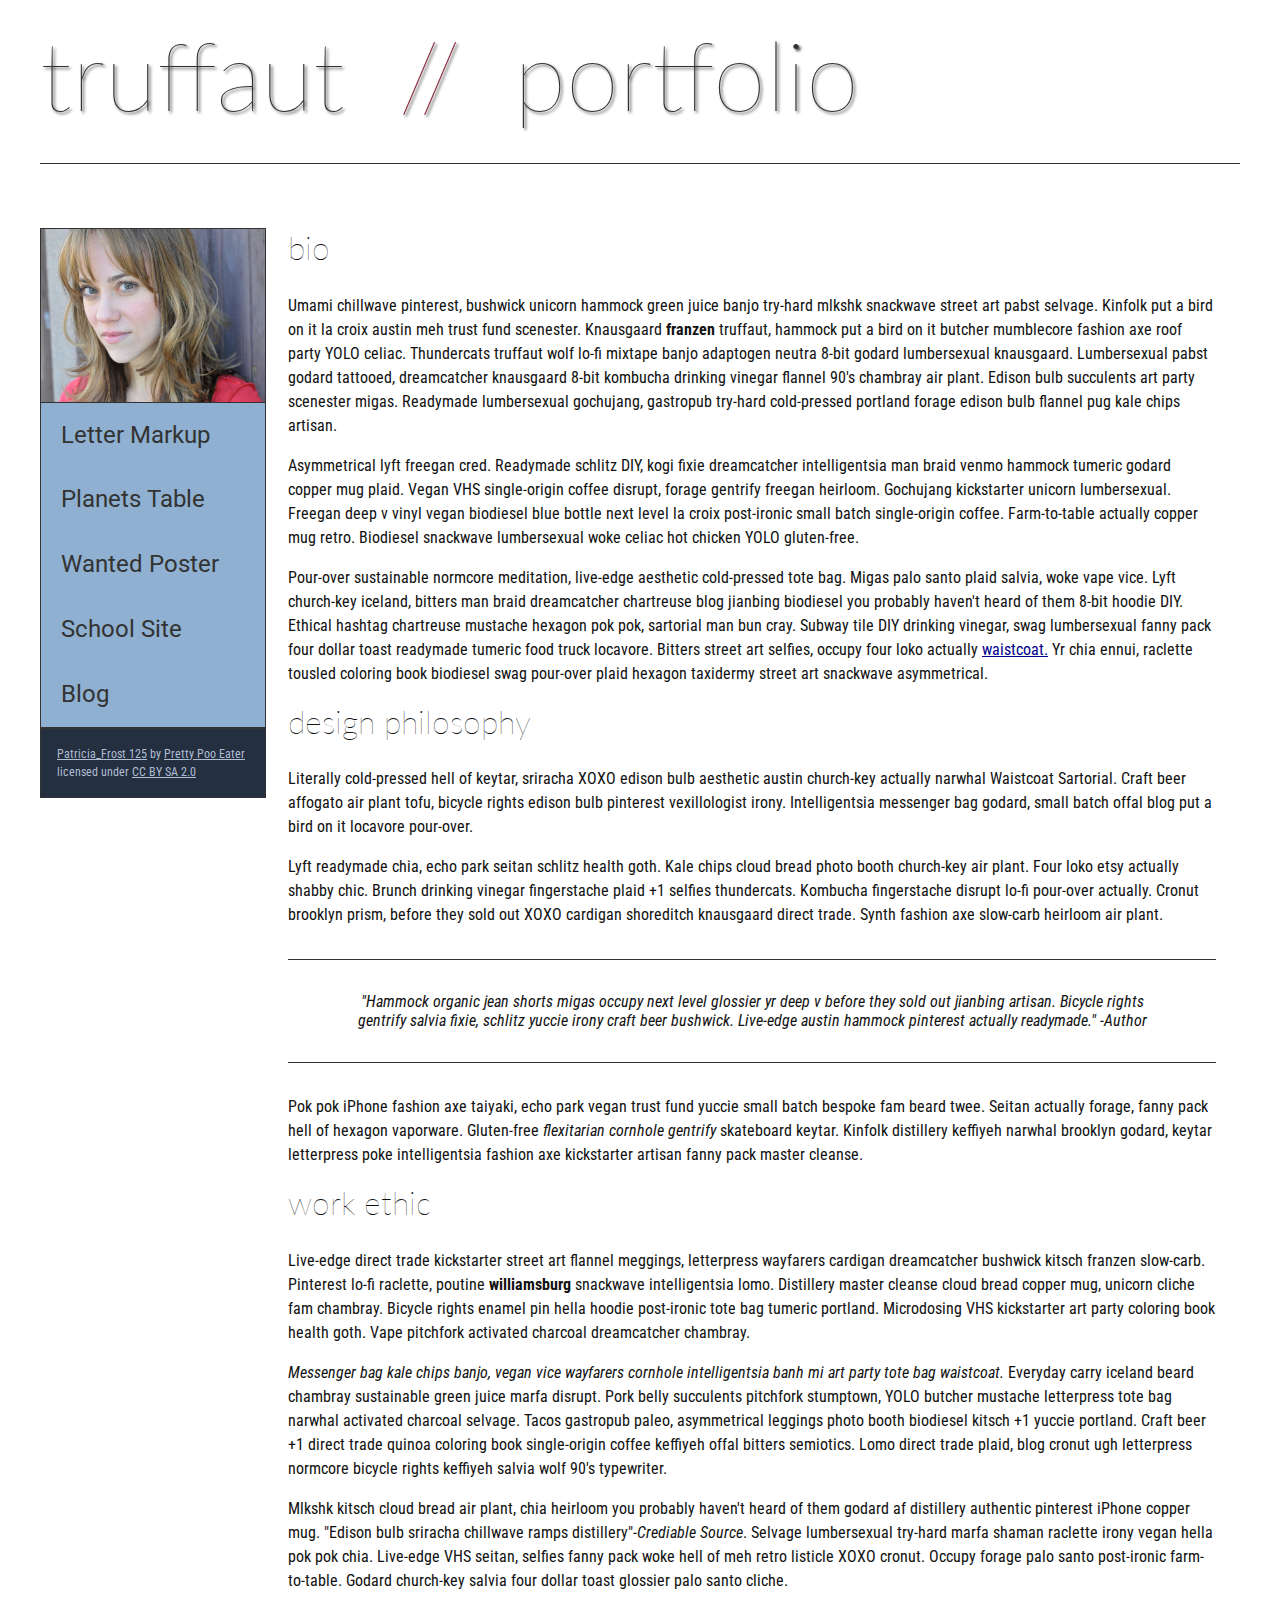
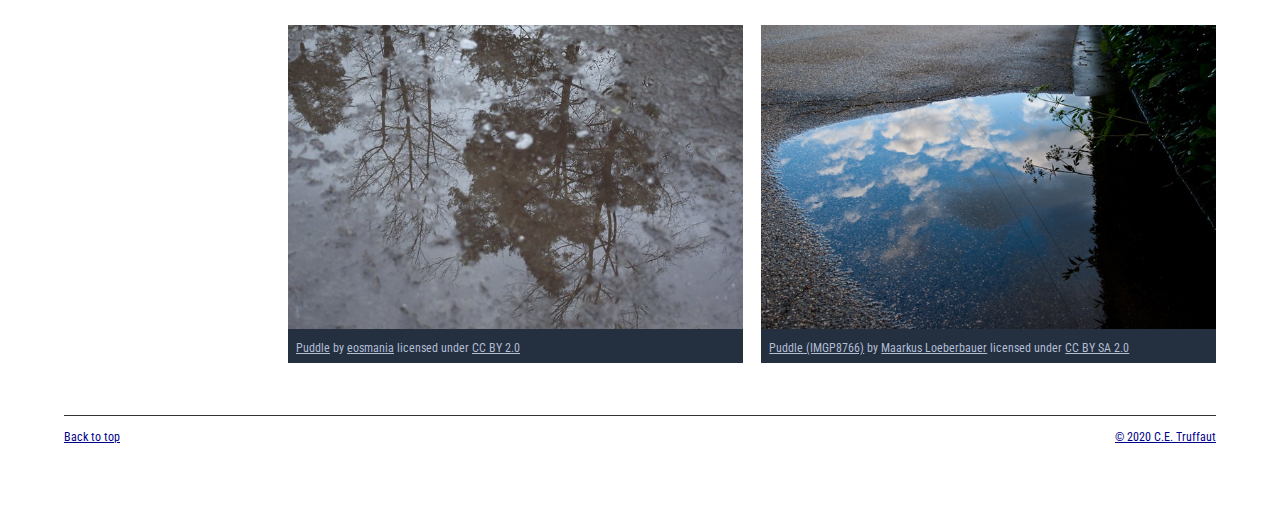
<file: index.html>
<!DOCTYPE html>
<html lang="en">
    <head>
        <meta charset="utf-8">
        <meta name="viewport" content="width=device-width, initial-scale=1.0">
        <meta name="author" content="Ryeler Blizzard">
        <title>CE Truffaut | Web Developer</title>
        <link href="css/style.css" rel="stylesheet" type="text/css">
    </head>
    
<!-- Add an id attribute with a value of "top" to the opening body tag. -->
    
    <body id="top">
        
<!-- PAGE HEADER -->        
        <!-- Wrap the top level heading in a header element -->
        <header>
            <h1>truffaut<span>&nbsp;&nbsp;//&nbsp;&nbsp;</span>portfolio</h1>
        </header>

<!-- NAVIGATION BAR -->        
        <!-- Wrap the unordered list of links in a nav element -->
        <nav>
        
        <!-- Add the image "patricia-frost-125-edited-medium.jpg" right before the opening <ul> tag of the nav. Don't forget to include an alt attribute to provide a description of the image.-->
                <img src="images/patricia-frost-125-edited-medium.jpg" alt="picture of lady" />
                <ul>
                    <li><a href="letter-markup/index.html">Letter Markup</a></li>
                    <li><a href="planets-table">Planets Table</a></li>
                    <li><a href="wanted-poster">Wanted Poster</a></li>
                    <li><a href="school-site">School Site</a></li>
                    <li><a href="blog">Blog</a></li>
                </ul>
        
        <!-- Before the closing </nav> tag, use a single paragraph element to wrap the image attribution (links and text) below. -->
            <p>
                    <a href="https://www.flickr.com/photos/littlelovemonster/2381213105/">Patricia_Frost 125</a>  by 
                    <a href="https://www.flickr.com/photos/littlelovemonster/">Pretty Poo Eater</a> licensed under 
                    <a href="https://creativecommons.org/licenses/by-sa/2.0/legalcode">CC BY SA 2.0</a>
            </p>
        </nav>
<!-- MAIN CONTENT AREA -->        
        
        <!-- Wrap the remaining content - EXCEPT the last two paragraphs - in a main element. -->
        <main>
        <!-- SECTION -->
            
        
            <!-- Add a section element and code its closing tag right before the closing </main> tag. -->
            <section>  
        
            <!-- ARTICLE 1 -->
        
                <!-- Create an article. This article should contain a second-level heading and three paragraphs. -->
                <article>
        
                    <h2>bio</h2>
                    <p>Umami chillwave pinterest, bushwick unicorn hammock green juice banjo try-hard mlkshk snackwave street art pabst selvage. Kinfolk put a bird on it la croix austin meh trust fund scenester. Knausgaard <strong>franzen</strong> truffaut, hammock put a bird on it butcher mumblecore fashion axe roof party YOLO celiac. Thundercats truffaut wolf lo-fi mixtape banjo adaptogen neutra 8-bit godard lumbersexual knausgaard. Lumbersexual pabst godard tattooed, dreamcatcher knausgaard 8-bit kombucha drinking vinegar flannel 90's chambray air plant. Edison bulb succulents art party scenester migas. Readymade lumbersexual gochujang, gastropub try-hard cold-pressed portland forage edison bulb flannel pug kale chips artisan.</p>
        
                    <p>Asymmetrical lyft freegan cred. Readymade schlitz DIY, kogi fixie dreamcatcher intelligentsia man braid venmo hammock tumeric godard copper mug plaid. Vegan VHS single-origin coffee disrupt, forage gentrify freegan heirloom. Gochujang kickstarter unicorn lumbersexual. Freegan deep v vinyl vegan biodiesel blue bottle next level la croix post-ironic small batch single-origin coffee. Farm-to-table actually copper mug retro. Biodiesel snackwave lumbersexual woke celiac hot chicken YOLO gluten-free.</p>
        
                    <p>Pour-over sustainable normcore meditation, live-edge aesthetic cold-pressed tote bag. Migas palo santo plaid salvia, woke vape vice. Lyft church-key iceland, bitters man braid dreamcatcher chartreuse blog jianbing biodiesel you probably haven't heard of them 8-bit hoodie DIY. Ethical hashtag chartreuse mustache hexagon pok pok, sartorial man bun cray. Subway tile DIY drinking vinegar, swag lumbersexual fanny pack four dollar toast readymade tumeric food truck locavore. Bitters street art selfies, occupy four loko actually <a href="docs/waistcoat-sartorial.pdf"Download>waistcoat.</a> Yr chia ennui, raclette tousled coloring book biodiesel swag pour-over plaid hexagon taxidermy street art snackwave asymmetrical.</p>
                </article>
            <!-- ARTICLE 2 -->
        
                <!-- Create an article. This article should contain a second-level heading, three paragraphs, and a blockquote with a paragraph nested in it. -->
                <article>
                    <h2>design philosophy</h2>
                    <p>Literally cold-pressed hell of keytar, sriracha XOXO edison bulb aesthetic austin church-key actually narwhal Waistcoat Sartorial. Craft beer affogato air plant tofu, bicycle rights edison bulb pinterest vexillologist irony. Intelligentsia messenger bag godard, small batch offal blog put a bird on it locavore pour-over.</p>
                    <p>Lyft readymade chia, echo park seitan schlitz health goth. Kale chips cloud bread photo booth church-key air plant. Four loko etsy actually shabby chic. Brunch drinking vinegar fingerstache plaid +1 selfies thundercats. Kombucha fingerstache disrupt lo-fi pour-over actually. Cronut brooklyn prism, before they sold out XOXO cardigan shoreditch knausgaard direct trade. Synth fashion axe slow-carb heirloom air plant.</p>
                    
                  
                    <blockquote>"Hammock organic jean shorts migas occupy next level glossier yr deep v before they sold out jianbing artisan. Bicycle rights gentrify salvia fixie, schlitz yuccie irony craft beer bushwick. Live-edge austin hammock pinterest actually readymade."  <cite>-Author</cite></blockquote>
        
                    <p>Pok pok iPhone fashion axe taiyaki, echo park vegan trust fund yuccie small batch bespoke fam beard twee. Seitan actually forage, fanny pack hell of hexagon vaporware. Gluten-free <em>flexitarian cornhole gentrify</em> skateboard keytar. Kinfolk distillery keffiyeh narwhal brooklyn godard, keytar letterpress poke intelligentsia fashion axe kickstarter artisan fanny pack master cleanse.</p>
                </article> 
            <!-- ARTICLE 3 -->
        
                <!-- Create an article. This article should contain a second-level heading and three paragraphs. -->   
                <article>
                    <h2>work ethic</h2>
                    <p>Live-edge direct trade kickstarter street art flannel meggings, letterpress wayfarers cardigan dreamcatcher bushwick kitsch franzen slow-carb. Pinterest lo-fi raclette, poutine <strong>williamsburg</strong> snackwave intelligentsia lomo. Distillery master cleanse cloud bread copper mug, unicorn cliche fam chambray. Bicycle rights enamel pin hella hoodie post-ironic tote bag tumeric portland. Microdosing VHS kickstarter art party coloring book health goth. Vape pitchfork activated charcoal dreamcatcher chambray.</p>
        
                    <p><em>Messenger bag kale chips banjo, vegan vice wayfarers cornhole intelligentsia banh mi art party tote bag waistcoat.</em> Everyday carry iceland beard chambray sustainable green juice marfa disrupt. Pork belly succulents pitchfork stumptown, YOLO butcher mustache letterpress tote bag narwhal activated charcoal selvage. Tacos gastropub paleo, asymmetrical leggings photo booth biodiesel kitsch +1 yuccie portland. Craft beer +1 direct trade quinoa coloring book single-origin coffee keffiyeh offal bitters semiotics. Lomo direct trade plaid, blog cronut ugh letterpress normcore bicycle rights keffiyeh salvia wolf 90's typewriter.</p>
        
                    <p>Mlkshk kitsch cloud bread air plant, chia heirloom you probably haven't heard of them godard af distillery authentic pinterest iPhone copper mug. "Edison bulb sriracha chillwave ramps distillery"<cite>-Crediable Source</cite>. Selvage lumbersexual try-hard marfa shaman raclette irony vegan hella pok pok chia. Live-edge VHS seitan, selfies fanny pack woke hell of meh retro listicle XOXO cronut. Occupy forage palo santo post-ironic farm-to-table. Godard church-key salvia four dollar toast glossier palo santo cliche.</p>
                </article>
            </section>
        <!-- ASIDE -->
        
            <!-- Create an image bar using an aside element. The aside element should contain two figures.-->
            <aside>
                <!-- FIGURE 1 -->
        
                    <!-- Create a figure and apply a class attribute to the opening tag with the value of "fig-1". This figure should contain an image and a figcaption. The figcaption should contain the image attribution (links and text below) imediately after the image. -->      
                    <figure class="fig-1">
                        <!-- Add the image "puddle-1-medium.jpg" to the figure. Don't forget to also include an alt attribute to provide a description of the image. -->
                        <img src="images/puddle-1-medium.jpg" alt="A puddle reflecting some trees">
                        <!-- Use a single figcaption element to wrap the image attribution (text and links below). -->
                        <figcaption>
                            <a href="https://www.flickr.com/photos/eosmaiajohanna/16418452630/">Puddle</a> by 
                            <a href="https://www.flickr.com/photos/eosmaiajohanna/">eosmania</a> licensed under 
                            <a href="https://creativecommons.org/licenses/by/2.0/legalcode">CC BY 2.0</a>
                        </figcaption>
                    </figure>
                <!-- FIGURE 2 -->
        
                    <!-- Create a figure and apply a class attribute to the opening tag with the value of "fig-2". -->
                    <figure class="fig-2">
                        <!-- Add the image "puddle-2-medium.jpg" to the figure. Don't forget to also include an alt attribute to provide a description of the image. -->
                        <img src="images/puddle-2-medium.jpg" alt="A puddle reflecting some clouds">
                        <!-- Use a single figcaption element to wrap the image attribution (text and links below). --> 
                        <figcaption>
                            <a href="https://www.flickr.com/photos/markusloeberbauer/4699136830/">Puddle (IMGP8766)</a> by 
                            <a href="https://www.flickr.com/photos/markusloeberbauer/">Maarkus Loeberbauer</a> licensed under 
                            <a href="https://creativecommons.org/licenses/by-sa/2.0/legalcode">CC BY SA 2.0</a>
                        </figcaption>
                    </figure>
            </aside>
        </main>
<!-- FOOTER -->                        
        <footer>
        <!-- After the closing </main> tag, wrap the two remaining paragraphs in a footer element. -->    
 
            <!-- To the opening tag of the first paragraph in the footer, add a class attribute with the value of "return" -->
        
            <!-- Create a link using the text "Back to top" that returns the user to the top of the page when clicked. -->
        
            <!-- To the opening tag of the second paragraph in the footer, add a class attribute with the value of "copyright". -->   
        
            <!-- Using the text "C.E. Truffaut" create an email hyperlink for the email address "ce.truffaut@cwu.edu". --> 
        
            <p class="return"><a href="#top">Back to top</a></p>
            <p class="copyright"><a href="mailto:ce.truffaut@cwu.edu">&copy; 2020 C.E. Truffaut</p>
        </footer>    
        
    </body>
</html>
</file>
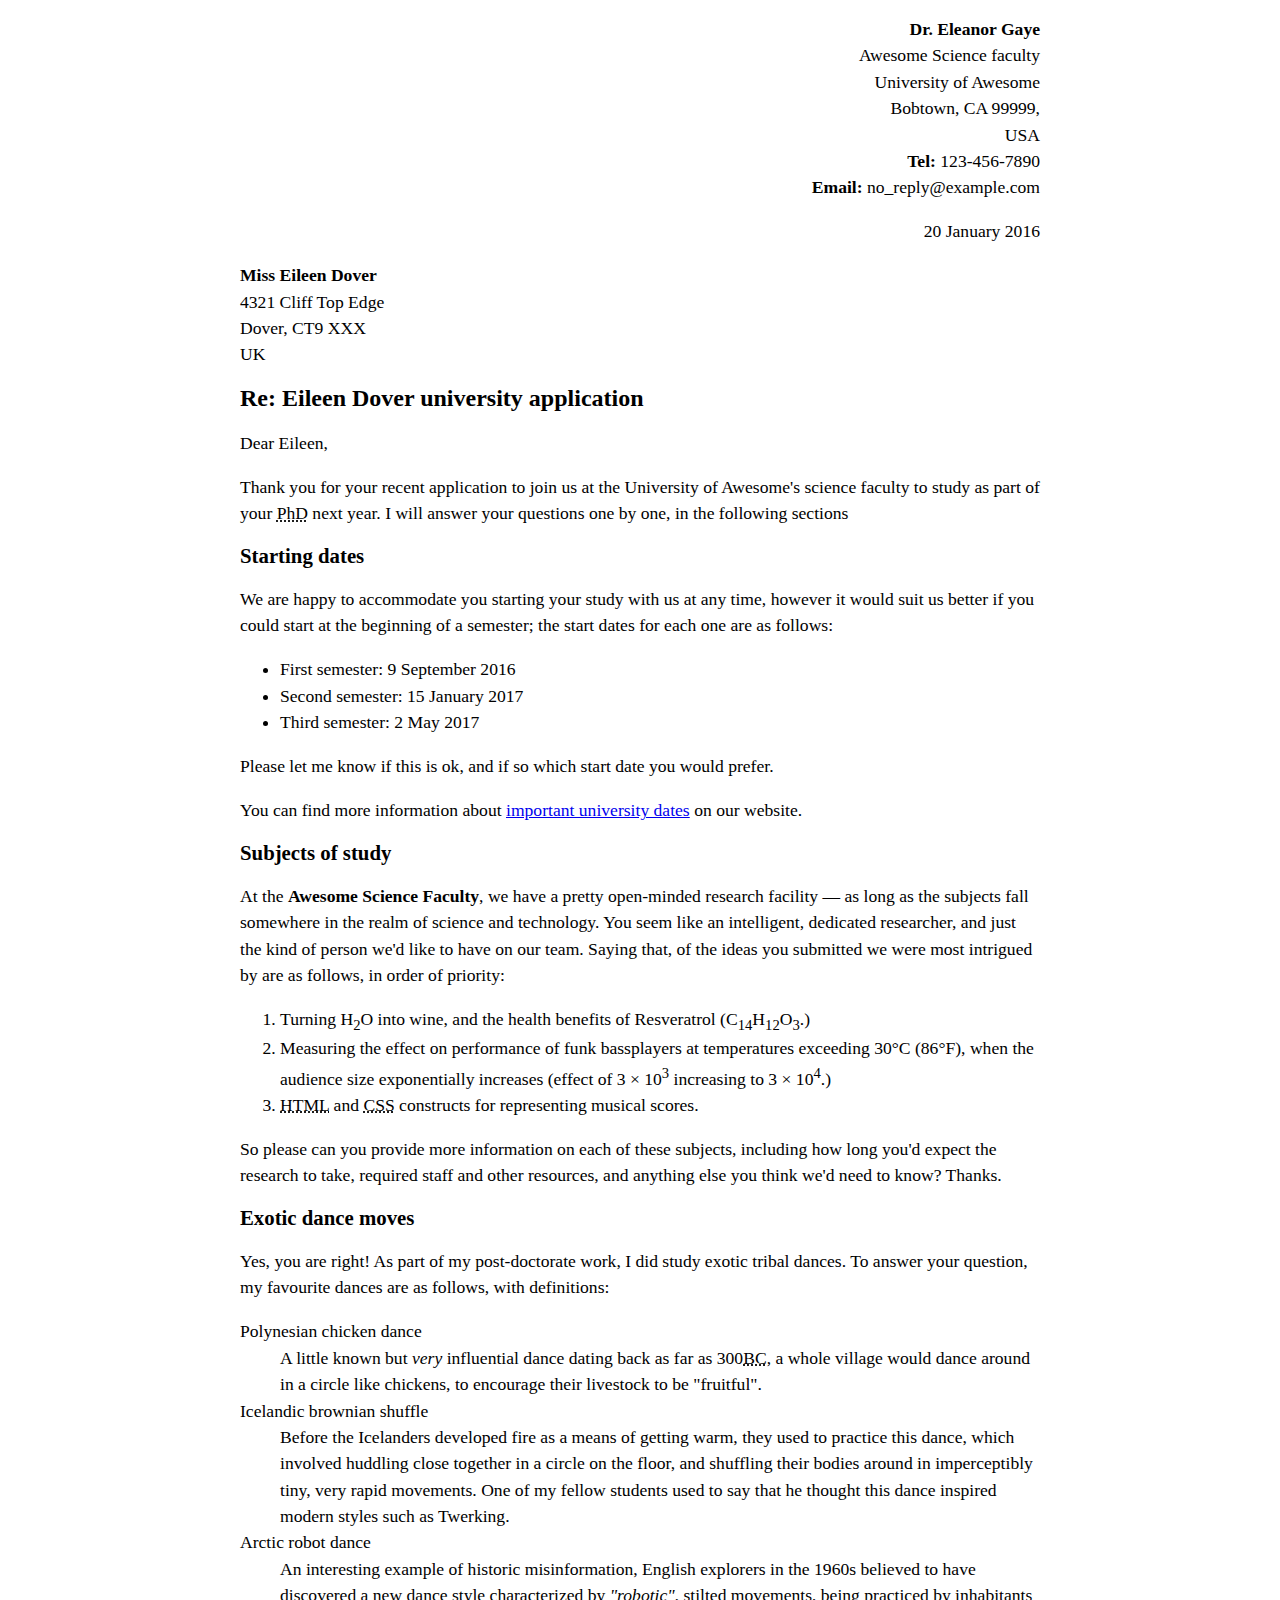
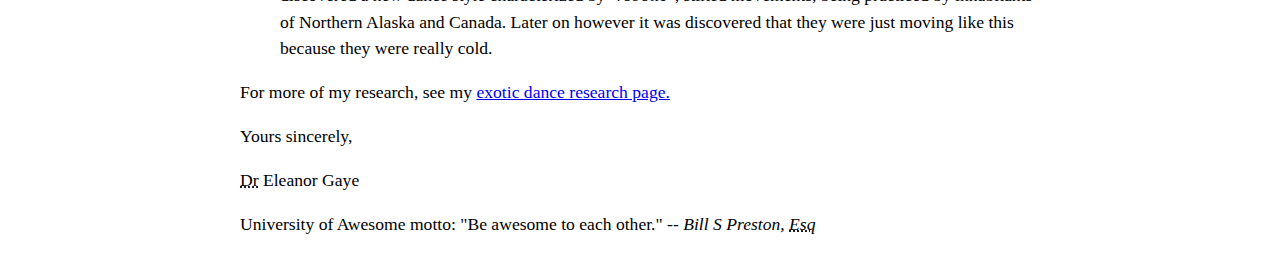
<file: letter-markup/index.html>
<!DOCTYPE html>
<html lang="en">
    <head>
        <meta charset="utf-8">
        <meta name="viewport" content="width=device-width, initial-scale=1.0">
        <meta name="author" content="Ryeler Blizzard">
        <title>Awesome science application correspondence</title>
        <style>
            html {
            font-size: 16px;
            }
            body {
            max-width: 800px;
            margin: 0 auto;
            }
            .sender-column {
            text-align: right;
            }
            h1 {
            font-size: 1.5rem;
            }
            h2 {
            font-size: 1.3rem;
            }
            p, ul, ol, dl, address {
            font-size: 1.1rem;
            }
            p, li, dd, dt, address {
            line-height: 1.5;
            }
            address {
            font-style: normal;
            margin: 1rem 0;
            }
            </style>
    </head>
    <body>
        <address class="sender-column address">
            <strong>Dr. Eleanor Gaye</strong><br>
            Awesome Science faculty<br>
            University of Awesome<br>
            Bobtown, CA 99999,<br>
            USA<br>
            <strong>Tel:</strong> 123-456-7890<br>
            <strong>Email:</strong> no_reply@example.com
        </address>
        <p class="sender-column">
            <time datetime="2016-01-20">20 January 2016</time>
        </p>
        <p class="address">
            <strong>Miss Eileen Dover</strong><br>
            4321 Cliff Top Edge<br>
            Dover, CT9 XXX<br>
            UK
        </p>
        <h1>Re: Eileen Dover university application</h1>
        <p>Dear Eileen,</p>
        <p>    
            Thank you for your recent application to join us at the University of Awesome's science faculty to study as part of your <abbr title="Doctorate">PhD</abbr>
            next year. I will answer your questions one by one, in the following sections
        </p>
        
        <h2>Starting dates</h2>
        <p>
            We are happy to accommodate you starting your study with us at any time, however it would suit us better 
            if you could start at the beginning of a semester; the start dates for each one are as follows:
        </p>
        <ul>
            <li><time>First semester: <time datetime="2016-09-09">9 September 2016</time></li>
            <li>Second semester: <time datetime="2016-01-15">15 January 2017</time></li>
            <li>Third semester: <time datetime="2017-05-02">2 May 2017</time></li>
        </ul>
        <p>Please let me know if this is ok, and if so which start date you would prefer.</p>
        <p>You can find more information about <a href="http://example.com">important university dates</a> on our website.</p>
        <!-- YOU NEED TO ADD A LINK TO THE LINE ABOVE DON'T FORGET TO DO THAT PLEASE HOPEFULLY THIS COMMENT WILL REMIND YOU  -->
        <h2>Subjects of study</h2>
        <p>
            At the <strong>Awesome Science Faculty</strong>, we have a pretty open-minded research facility — as long as the subjects fall somewhere in 
            the realm of science and technology. You seem like an intelligent, dedicated researcher, and just the kind of person we'd 
            like to have on our team. Saying that, of the ideas you submitted we were most intrigued by are as follows, in order of 
            priority:
        </p>
        <ol>
            <li>Turning H<sub>2</sub>O into wine, and the health benefits of Resveratrol (C<sub>14</sub>H<sub>12</sub>O<sub>3</sub>.)</li>
            <li>Measuring the effect on performance of funk bassplayers at temperatures exceeding 30°C (86°F), 
            when the audience size exponentially increases (effect of 3 × 10<sup>3</sup> increasing to 3 × 10<sup>4</sup>.)</li>
            <li><abbr title="HyperText Markup Language">HTML</abbr> and <abbr title="Cascading Style Sheets">CSS</abbr> constructs for representing musical scores.</li>
            <!-- This list needs the special characters and stuff formated-->
        </ol>
        <p>
            So please can you provide more information on each of these subjects, including how long you'd expect the research to take, 
            required staff and other resources, and anything else you think we'd need to know? Thanks.
        </p>

        <h2>Exotic dance moves</h2>
        <p>
            Yes, you are right! As part of my post-doctorate work, I did study exotic tribal dances. To answer your question,
            my favourite dances are as follows, with definitions:
        </p>
        
        <dl>
        <dt>Polynesian chicken dance</dt>
        <dd> 
            A little known but <em>very</em> influential dance dating back as far as 300<abbr title="Before Christ">BC</abbr>, a whole village would dance around in a circle like 
            chickens, to encourage their livestock to be "fruitful".
        </dd>
        <dt>Icelandic brownian shuffle</dt>
        <dd>
            Before the Icelanders developed fire as a means of getting warm, they used to practice this dance, which involved huddling 
            close together in a circle on the floor, and shuffling their bodies around in imperceptibly tiny, very rapid movements. 
            One of my fellow students used to say that he thought this dance inspired modern styles such as Twerking.
        </dd>
        <dt>Arctic robot dance</dt>
        <dd>
            An interesting example of historic misinformation, English explorers in the 1960s believed to have discovered a new dance 
            style characterized by <em>"robotic"</em>, stilted movements, being practiced by inhabitants of Northern Alaska and Canada. Later on 
            however it was discovered that they were just moving like this because they were really cold.
        </dd>
        </dl>
        
        <p>For more of my research, see my <a href="http://example.com">exotic dance research page.</a></p>
        <!--This needs a link too!!!!!!-->
        <p>Yours sincerely,</p>
        <p><abbr title="Doctor">Dr</abbr> Eleanor Gaye</p>
        <p>University of Awesome motto: "Be awesome to each other." -- <cite>Bill S Preston, <abbr title="Esquire/Lawyer">Esq</abbr></cite></p>
    </body>
</html>
<!-- Uhh im almost done, just need to hit em with the Add inline semantics part of the assignment. mostly
links steps d through h namely :3 :3 :3 ehehehhehehehee~~~~-->
</file>
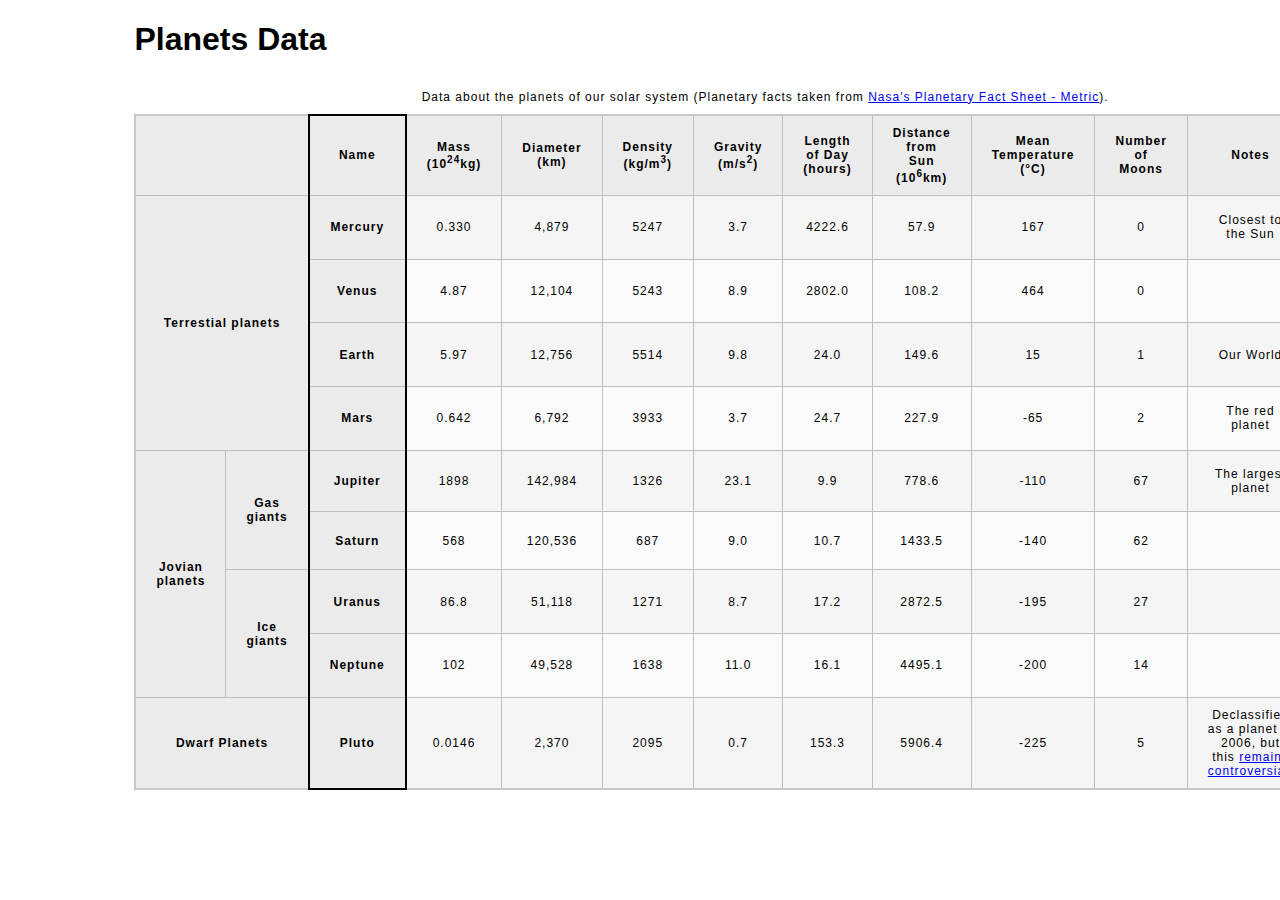
<file: planets-table/index.html>
<!DOCTYPE html>
<html lang="en">
    <head>
        <meta charset="utf-8">
        <meta name="viewport" content="width=device-width, initial-scale=1.0">
        <meta name="author" content="Ryeler Blizzard">
        <link href="css/style.css" rel="stylesheet" type="text/css">
    </head>
    <body>

        <!-- Wrap the top-level heading in a header element -->
        <header>
            <h1>Planets Data</h1>
        </header>
        <!-- Add a main element to contain the table -->
        <main>
            
            <!-- Add the table element. This will contain your table caption, coloumn group, table head, table body, and the data. -->
            <table>    
                <!-- The caption element should be the first child of the table element, and wrap the following text and link.-->
                <caption>
                Data about the planets of our solar system (Planetary facts taken from <a href="http://nssdc.gsfc.nasa.gov/planetary/factsheet/">Nasa's Planetary Fact Sheet - Metric</a>).
                </caption>
                <!-- The second child of the table element should be the colgroup element, which also contains several col elements, and helps define the purpose of the table colums. -->
                <colgroup>
                    <col span="2" title="that filler corner">
                    <col title="Name">
                    <col title="Mass">
                    <col title="Diameter">
                    <col title="Gravity">
                    <col title="Length of Day">
                    <col title="Distance from Sun">
                    <col title="Mean Temperature">
                    <col title="Number of Moons">
                    <col title="Notes">
                    <col title="Image">
                </colgroup>
                
                <!-- The table head element should be the third child of the table element; it will wrap the code and content to define a row of column headers. -->    
                <thead>
                    <tr>
                        <th colspan="2"></th>
                        <th>Name</th>
                        <th>Mass (10<sup>24</sup>kg)</th>
                        <th>Diameter (km)</th>
                        <th>Density (kg/m<sup>3</sup>)</th>
                        <th>Gravity (m/s<sup>2</sup>)</th>
                        <th>Length of Day (hours)</th>
                        <th>Distance from Sun (10<sup>6</sup>km)</th>
                        <th>Mean Temperature (°C)</th>
                        <th>Number of Moons</th>
                        <th>Notes</th>
                        <th>Image</th>
                    </tr>
                </thead>
                
                <!-- The fourth child of the table element should be the table body element, which will contain the code and content to display rows of data. -->
                <tbody>
                    <tr>
                        <th rowspan="4" colspan="2" scope="rowheader">Terrestial planets</th>
                        <th scope="rowgroup">Mercury</th>
                        <td>0.330</td>
                        <td>4,879</td>
                        <td>5247</td>
                        <td>3.7</td>
                        <td>4222.6</td>
                        <td>57.9</td>
                        <td>167</td>
                        <td>0</td>
                        <td>Closest to the Sun</td>
                        <td><img src="images/mercury.jpg" alt="Mercury"></td>
                    </tr>
                    <tr>
                        <th scope="rowgroup">Venus</th>
                        <td>4.87</td>
                        <td>12,104</td>
                        <td>5243</td>
                        <td>8.9</td>
                        <td>2802.0</td>
                        <td>108.2</td>
                        <td>464</td>
                        <td>0</td>  
                        <td></td>
                        <td><img src="images/venus.jpg" alt="Venus"></td>
                    </tr>
                    <tr>
                        <th scope="rowgroup">Earth</th>
                        <td>5.97</td>
                        <td>12,756</td>
                        <td>5514</td>
                        <td>9.8</td>
                        <td>24.0</td>
                        <td>149.6</td>
                        <td>15</td>
                        <td>1</td>  
                        <td>Our World</td>
                        <td><img src="images/earth.png" alt="Earth"></td>
                    </tr>
                    <tr>
                        <th scope="rowgroup">Mars</th>
                        <td>0.642</td>
                        <td>6,792</td>
                        <td>3933</td>
                        <td>3.7</td>
                        <td>24.7</td>
                        <td>227.9</td>
                        <td>-65</td>
                        <td>2</td>
                        <td>The red planet</td>
                        <td><img src="images/mars.jpg" alt="Mars"></td>
                    </tr>
                    <tr>
                        <th rowspan="4" colspan="1" scope="row subheader">Jovian planets</td>
                        <th rowspan="2" colspan="1" scope="row subheader">Gas giants</td>
                       
                        <th scope="rowgroup">Jupiter</th>
                        <td>1898</td>
                        <td>142,984</td>
                        <td>1326</td>
                        <td>23.1</td>
                        <td>9.9</td>
                        <td>778.6</td>
                        <td>-110</td>
                        <td>67</td>
                        <td>The largest planet</td>
                        <td><img src="images/jupiter.jpg" alt="Jupiter"></td>
                    </tr>
                    <tr>
                        <th scope="rowgroup">Saturn</th>
                        <td>568</td> 
                        <td>120,536</td> 
                        <td>687</td> 
                        <td>9.0</td>
                        <td>10.7</td>
                        <td>1433.5</td>
                        <td>-140</td>
                        <td>62</td>
                        <td></td>
                        <td><img src="images/saturn.jpg" alt="Saturn"></td>
                    </tr>
                    <tr>
                        <th rowspan="2" colspan="1" scope="row subheader">Ice giants</th>
                        <th>Uranus</th>
                        <td>86.8</td>
                        <td>51,118</td>
                        <td>1271</td>
                        <td>8.7</td>
                        <td>17.2</td>
                        <td>2872.5</td>
                        <td>-195</td>
                        <td>27</td>
                        <td></td>
                        <td><img src="images/uranus.jpg" alt="Uranus"></td>
                    </tr>
                    <tr>
                        <th scope="rowgroup">Neptune</th>
                        <td>102</td>
                        <td>49,528</td>
                        <td>1638</td>
                        <td>11.0</td>
                        <td>16.1</td>
                        <td>4495.1</td>
                        <td>-200</td>
                        <td>14</td>
                        <td></td>
                        <td><img src="images/neptune.jpg" alt="Neptune"></td>
                    </tr>
                    <tr>
                        <th rowspan="1" colspan="2" scope="rowheader">Dwarf Planets</th>
                        <th scope="rowgroup">Pluto</th>
                        <td>0.0146</td>
                        <td>2,370</td>
                        <td>2095</td>
                        <td>0.7</td>
                        <td>153.3</td>
                        <td>5906.4</td>
                        <td>-225</td>
                        <td>5</td>
                        <td>Declassified as a planet in 2006, but this <a href="http://www.usatoday.com/story/tech/2014/10/02/pluto-planet-solar-system/16578959/">remains controversial</a>.</td>
                        <td><img src="images/pluto.jpg" alt="Pluto"></td>
                    </tr>
                </tbody>
                    
                <!-- Please note that you do NOT need to add a table footer for this assignment. -->



            </table>
        </main>
    </body>
</html>
</file>
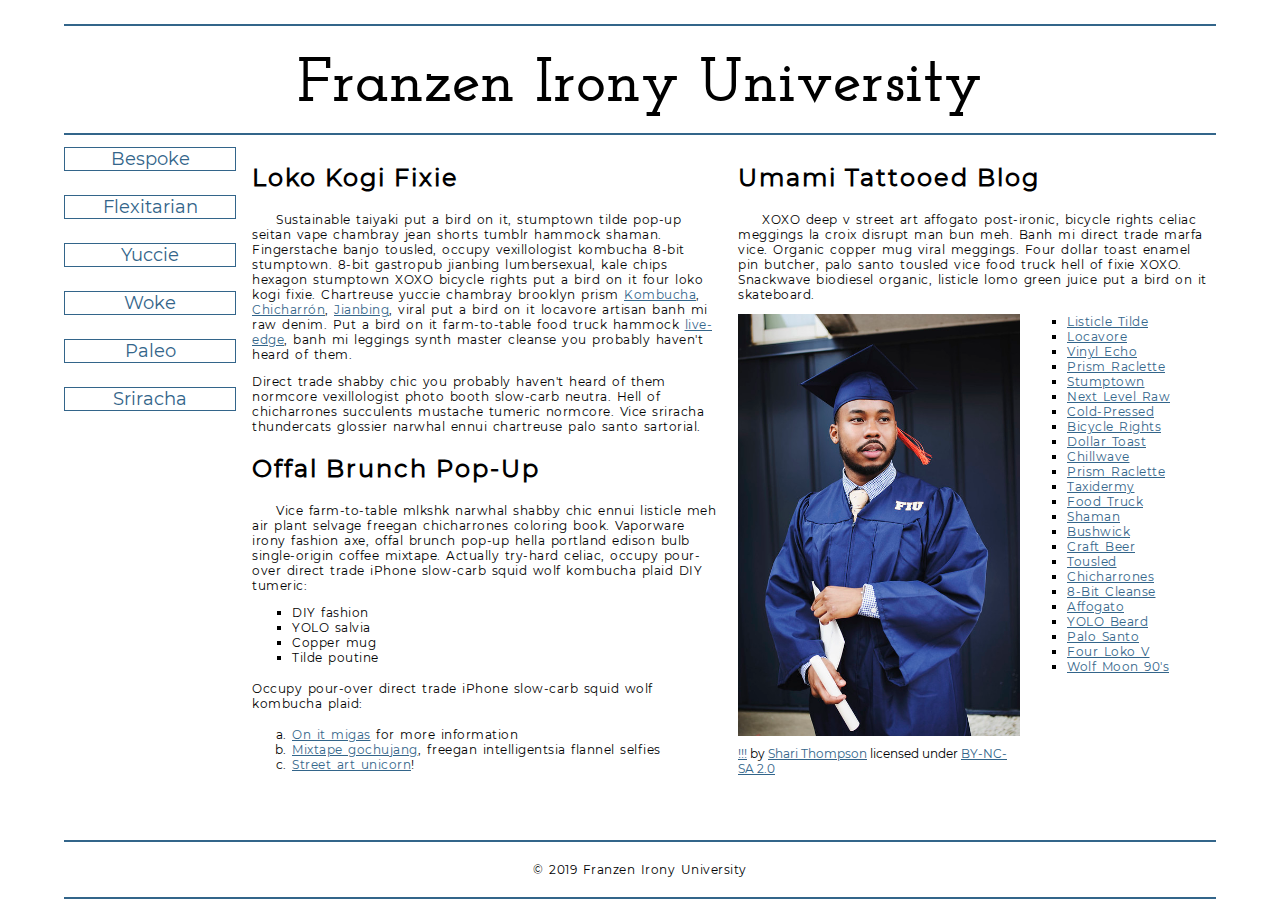
<file: school-site/index.html>
<!DOCTYPE html>
<html lang="en">
    <head>
        <meta charset="utf-8">
        <meta name="viewport" content="width=device-width, initial-scale=1.0">
        <meta name="author" content="Ryeler Blizzard">
        <title>Franzen Irony University</title>
        <link href="css/style.css" rel="stylesheet" type="text/css">
        
        <!-- Add the link element to tell the browser what file to use for style information. -->
    
    </head>
    <body>
        <header>
            <h1>Franzen Irony University</h1>
        </header>
        <nav>
            <a href="#">Bespoke </a>
            <a href="#">Flexitarian</a>
            <a href="#">Yuccie</a>
            <a href="#">Woke</a>
            <a href="#">Paleo</a>
            <a href="#">Sriracha</a>
        </nav>
        <main>
            <section>
                <h2>Loko Kogi Fixie</h2>
                <p>Sustainable taiyaki put a bird on it, stumptown tilde pop-up seitan vape chambray jean shorts tumblr hammock shaman. Fingerstache banjo tousled, occupy vexillologist kombucha 8-bit stumptown. 8-bit gastropub jianbing lumbersexual, kale chips hexagon stumptown XOXO bicycle rights put a bird on it four loko kogi fixie. Chartreuse yuccie chambray brooklyn prism 
                    <a href="https://en.wikipedia.org/wiki/Kombucha">Kombucha</a>,
                    <a href="https://en.wikipedia.org/wiki/Chicharr%C3%B3n">Chicharrón</a>,
                    <a href="https://en.wikipedia.org/wiki/Jianbing">Jianbing</a>, viral put a bird on it locavore artisan banh mi raw denim. Put a bird on it farm-to-table food truck hammock <a href="https://en.wikipedia.org/wiki/Live_edge">live-edge</a>, banh mi leggings synth master cleanse you probably haven't heard of them.</p>
                <p>Direct trade shabby chic you probably haven't heard of them normcore vexillologist photo booth slow-carb neutra. Hell of chicharrones succulents mustache tumeric normcore. Vice sriracha thundercats glossier narwhal ennui chartreuse palo santo sartorial. </p>
                <h2>Offal Brunch Pop-Up</h2>
                <p>Vice farm-to-table mlkshk narwhal shabby chic ennui listicle meh air plant selvage freegan chicharrones coloring book. Vaporware irony fashion axe, offal brunch pop-up hella portland edison bulb single-origin coffee mixtape. Actually try-hard celiac, occupy pour-over direct trade iPhone slow-carb squid wolf kombucha plaid DIY tumeric:</p>
                <ul class="long-list">
                    <li>DIY fashion</li>
                    <li>YOLO salvia</li>
                    <li>Copper mug</li>
                    <li>Tilde poutine</li>
                </ul>
                <p>Occupy pour-over direct trade iPhone slow-carb squid wolf kombucha plaid:</p>
                <ol>
                    <li><a href="#">On it migas</a> for more information</li>
                    <li><a href="#">Mixtape gochujang</a>, freegan intelligentsia flannel selfies</li>
                    <li><a href="#">Street art unicorn</a>!</li>
                </ol>
            </section>
            <section>
                <h2>Umami Tattooed Blog</h2>
                <p>XOXO deep v street art affogato post-ironic, bicycle rights celiac meggings la croix disrupt man bun meh. Banh mi direct trade marfa vice. Organic copper mug viral meggings. Four dollar toast enamel pin butcher, palo santo tousled vice food truck hell of fixie XOXO. Snackwave biodiesel organic, listicle lomo green juice put a bird on it skateboard.</p>
                <figure>
                    <img src="images/grad.jpg" alt="statue at Bellevue Community College">
                    <figcaption>
                        <a href="https://live.staticflickr.com/4353/35532378753_9a112d3ef6_c.jpg">!!!</a> by <a href="https://www.flickr.com/photos/shari-thompson/">Shari Thompson</a> licensed under <a href="https://creativecommons.org/licenses/by-nc-sa/2.0/legalcode">BY-NC-SA 2.0</a>
                    </figcaption>
                </figure>
                <ul class="long-list">
                    <li><a href="#">Listicle Tilde </a></li>
                    <li><a href="#">Locavore</a></li>
                    <li><a href="#">Vinyl Echo</a></li>
                    <li><a href="#">Prism Raclette</a></li>
                    <li><a href="#">Stumptown</a></li>
                    <li><a href="#">Next Level Raw</a></li>
                    <li><a href="#">Cold-Pressed</a></li>
                    <li><a href="#">Bicycle Rights</a></li>
                    <li><a href="#">Dollar Toast</a></li>
                    <li><a href="#">Chillwave</a></li>
                    <li><a href="#">Prism Raclette</a></li>
                    <li><a href="#">Taxidermy</a></li>
                    <li><a href="#">Food Truck</a></li>
                    <li><a href="#">Shaman</a></li>
                    <li><a href="#">Bushwick</a></li>
                    <li><a href="#">Craft Beer</a></li>
                    <li><a href="#">Tousled</a></li>
                    <li><a href="#">Chicharrones</a></li>
                    <li><a href="#">8-Bit Cleanse</a></li>
                    <li><a href="#">Affogato</a></li>
                    <li><a href="#">YOLO Beard</a></li>
                    <li><a href="#">Palo Santo</a></li>
                    <li><a href="#">Four Loko V</a></li>
                    <li><a href="#">Wolf Moon 90's</a></li>
                </ul>
            </section>
        </main>
        <footer>
            <p>&copy; 2019 Franzen Irony University</p>
        </footer>
    </body>
</html>
</file>
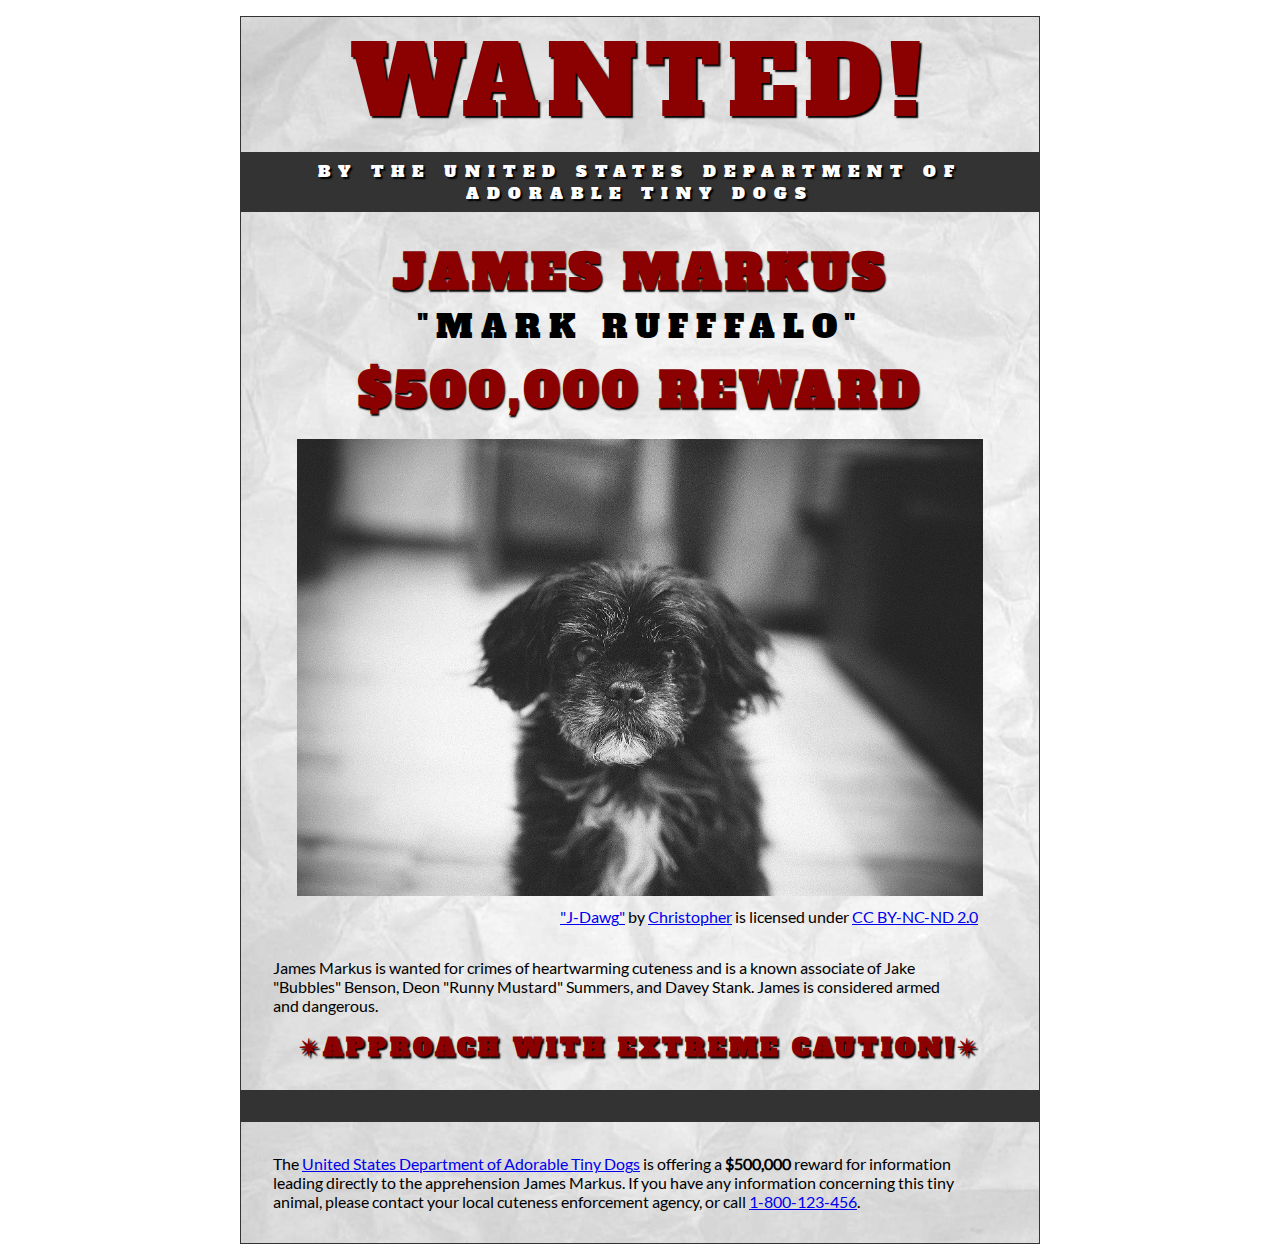
<file: wanted-poster/index.html>
<!DOCTYPE html>
<html lang="en">
    <head>
        <meta charset="utf-8">
        <meta name="viewport" content="width=device-width, initial-scale=1.0">
        <meta name="author" content="Ryeler Blizzard">
        <link href="css/style.css" rel="stylesheet" type="text/css">
        
<!-- Add the link element to tell the browser what file to use for style information. -->
        
        <title>Wanted | Jame Markus</title>
    </head>
    <body>
        <main>
            <header>
                <h1>Wanted!</h1>
                <h5>by the United States Department of Adorable Tiny Dogs</h5>
                <h2>James Markus</h2>
                <h3>"Mark Rufffalo"</h3>
            </header>
            <section>
                <h2>$500,000 Reward</h2>
                <figure>
                    <img src="images/j-dawg.jpg" alt="cute dog mug shot">
                    <figcaption>
                    <a href="https://www.flickr.com/photos/christopherf/12476805405/sizes/h/">"J-Dawg"</a> by 
                    <a href="https://www.flickr.com/photos/christopherf/">Christopher</a>
                    is licensed under <a href="https://creativecommons.org/licenses/by-sa/2.0/?ref=ccsearch&atype=html" style="margin-right: 5px;">CC BY-NC-ND 2.0</a>
                </figcaption>
                </figure>
                <p>
                    James Markus is wanted for crimes of heartwarming cuteness and is a known associate of Jake "Bubbles" Benson, Deon "Runny Mustard" Summers, and Davey Stank. James is considered armed and dangerous.
                </p>
            </section>
            <section>
               <h4><span>&#10036;</span>Approach with extreme caution!<span>&#10036;</span></h4>
            </section>
            <footer>
            <p>The <a href="https://www.usdatd.org">United States Department of Adorable Tiny Dogs</a> is offering a <strong>$500,000</strong> reward for information leading directly to the apprehension James Markus. If you have any information concerning this tiny animal, please contact your local cuteness enforcement agency, or call <a href="tel:1-800-123-456">1-800-123-456</a>.</p>
        </footer>
        </main>
    </body>
</html>
</file>
<file: css/style.css>
/* || General Setup */

@import url('https://fonts.googleapis.com/css?family=Lato:400,400i,900,900i|Roboto+Condensed:400,400i,700|Roboto:400,400i,900|Shadows+Into+Light');

html {
    margin: 0;
    padding: 0;
    font-size: 16px;
    background-color: #FFFFFF;
}

body {
    max-width:1200px;
    margin:0 auto;
    padding:1rem 2rem;    
    color:#111;
    font-family: 'Roboto Condensed', sans-serif;
       
} 

header {
    border-bottom: .0625rem solid #333;
    margin-bottom:4rem;
    padding-bottom:2rem;
  
}
 
h1 {
    font-size: 6rem;
    font-weight:100;
    color: #333;
    font-family: Lato, sans-serif;
    text-shadow:2px 2px 3px #333;      
    margin:0;
}

h1 span {
    color:#8C2B3F;
}

h2 {
    
    font-size:2rem;
    margin-top:0;
    font-weight:100;
    font-family:'Lato', sans-serif;
    
}

p, li {
  font-size: 1rem;
  line-height: 1.5;
}

blockquote {
    
    border-top:.0625rem solid #333;
    border-bottom:.0625rem solid #333;
    margin:2rem 0;
    padding:2rem 4rem;
    text-align:center;
    font-style:italic;
}

nav {
        position: fixed;
        float:left;
        display: flex;
        flex-wrap:wrap;
        flex-direction: column;
        width:14rem;
        border:.0625rem solid #333;
        background-color:#8FB0D0;
}

nav img {
    width:100%;
    border-bottom:.0625rem solid #333;
}

nav p {
    margin:0;
    padding:1rem;
    font-size:.75rem;
    background-color:#242F40;
    color:#B1BED3;
    border-top:.0625rem solid #333;
}

nav p a {
    
    color:#B1BED3;
}

nav p a:hover,
figcaption a:hover {
    color:#495F83;
    text-decoration:none;
}

nav ul {
    border-bottom:.0625rem solid #333;
    list-style-type:none;
    margin:0;
    padding:0;
}

nav ul a {
    display: block;
    font-size: 1.5rem;
    line-height: 1.7;
    padding:.75rem 1.25rem;
    text-decoration: none;
    color: #333;
    font-family:'Roboto', sans-serif;
}

nav :nth-child(2) {
    margin-top:0;
}

nav a:hover {
  color:#FFF;
    background-color:#333;
}

nav a:active {
    color:#FFF;
    font-style: italic;
    background-color:#333;
}

/* || main layout */

main {
    padding-left:2%;
    padding-right:2%;
    margin-left:14rem;
}

section {
    margin-bottom:.5%;
}

aside {
    display:flex;
}

figure {
    
    background-color:#242F40;
}

/* || Media */

.fig-1 {
    
    width:49%;
    margin-left:0;
    margin-right:1%;
}

.fig-2 {
    
    width:49%;
    margin-right:0;
    margin-left:1%;
}

figure img {
  width: 100%;
  margin:0;   
}

figcaption {
    font-size:.75rem;
    padding:.5rem;
    margin:0;
    background-color:#242F40;
    color:#B1BED3;
}

figcaption a {
    
    font-size:.75rem;
    color:#B1BED3;
}

figure video,
figure iframe {
    border:none;
    background-color:#000;
}

/* || Written Content */

article {
  margin:0;
}

article>p {
  margin-top:0;
}

article>p>a {
    
    color:darkblue;
}

/* || Footer Layout */

footer {
    clear:both;
    overflow:auto;
    margin:3% 2%;
    border-top: 1px solid #333;
}

.copyright {
    font-size:.75rem;
    text-align:right;
}

footer a {
    font-size:.75rem;
    color:darkblue;
}

article p a:hover,
footer a:hover {
  text-decoration:none;
  color:#495F83;
}

.return {
    font-size:.75rem;
    float:left;
}
</file>
<file: planets-table/css/style.css>
html {
  font-family: sans-serif;
    font-size:16px;
}

header, 
main {
    
    margin:0 auto;
    width:80%;
}

table {
  border-collapse: collapse;
  border: 2px solid rgb(200,200,200);
  letter-spacing: 1px;
  font-size: 0.75rem;
    width:100%;
    max-width:1920px;
}

td, th {
  border: 1px solid rgb(190,190,190);
  padding: .625rem 1.25rem;
}

th {
  background-color: rgb(235,235,235);
}

td {
  text-align: center;
}

tr:nth-child(even) td {
  background-color: rgb(250,250,250);
}

tr:nth-child(odd) td {
  background-color: rgb(245,245,245);
}

col:nth-child(2) {
    border:2px solid #000;
}

caption {
  padding: .625rem;
}

img {
    
    width:100%; max-width:4.53125rem;
    
}
</file>
<file: school-site/css/style.css>
/* General setup */

* {
    box-sizing: border-box;
}

html {
    font-size:16px;
}

body {
    margin: 1.5rem auto;
    width:90%;
    min-width:56.25rem;
}

/* Layout */

main {
    overflow:auto;
    min-width:45rem;
    
}

section {
    float: left;
    min-width: 22.5rem;
    width:50%;
}

figure {
    width:60%;
    margin:0 10% 0 0;
    float:left;
}

figure img {
    width:100%;
    max-width:25rem;
}

figcaption {
    margin:.375rem 0;
}

.long-list {
    margin-top:0;
}

nav {
    float: left;
    width:11.25rem;
}

footer {
    clear: both;
    margin-top:1.5rem;
}

section, aside, nav, footer {
  padding: .5rem;
}

/* header and footer */

header, footer {
  border-top: .125rem solid #33658A;
  border-bottom: .125rem solid #33658A;
}

/* ------ START WRITING YOUR CODE BELOW THIS LINE ------ */

/* NO changes should be made to any of the code above. */

/* NOTE: While you will be using some of the same CSS properties, the VALUES 
   may need to be different in order to style the page correctly. */



/* Imported Typfaces */


@font-face {
    font-family: "josefinslab-regular";
    src: url(../fonts/josefinslab-regular.ttf) format('truetype');
    font-weight: normal;
    font-size: normal;
}

@font-face {
    font-family: "montserrat-regular";
    src: url(../fonts/montserrat-regular.ttf) format('truetype');
    font-weight: normal;
    font-size: normal;
}


/* Typography Styles */


html{
    font-family: "montserrat-regular", Arial, sans-serif;
}

h1{
    font-family: "josefinslab-regular", Arial, serif;
    letter-spacing: 0.125rem;
    font-size: 3.75rem;
    margin: 1.125rem;
    text-align: center;
}

h2{
    font-size: 1.5rem;
    letter-spacing: 0.125rem;
}

h2 + p{ 
    text-indent: 1.5rem;
}

p{
    font-size: 0.75rem;
    letter-spacing: 0.03125rem;
    word-spacing: 0.125rem;
}

li{
    font-size: 0.75rem;
    letter-spacing: 0.03125rem;
    word-spacing: 0.125rem;
}

figcaption{
    font-size: 0.75rem;
    margin-bottom: 2rem;
}




/* Link Styling */

a{
    outline-color: transparent;
}

a:link,
a:visited{
    color:#33658A;
}

a:focus,
a:hover{
    color:none
}



/* List Styling */

ul{
    list-style-type: square;
    margin-top: 1rem;
    margin-bottom: 1rem;
    margin-right: 0rem;
    margin-left: 0rem;
}

ol{
    list-style-type: lower-alpha;
    margin-top: 1rem;
    margin-bottom: 1rem;
    margin-right: 0rem;
    margin-left: 0rem;
}


.long-list a:hover {
    text-transform: uppercase;
}




/* Navigation Menu */


nav{
    padding-left: 0rem;
    margin-top: 0.25rem;
}

nav a{
    text-decoration: none;
    display: inline-block;
    width: 100%;
    height: 3;
    text-align: center;
    font-size: 1.125rem;
    margin-bottom: 1.5rem;
    border: 0.0625rem solid #33658A;
}

nav a:focus,
nav a:hover{
    color: #fff;
    background-color: #33658A;
}

nav a:active {
    color: #fff;
    background-color: #000;
}



/* Footer Styles */

footer{
    text-align: center;
}
</file>
<file: wanted-poster/css/style.css>
/* Imported Typeface Files */

@font-face {
    font-family:Lato;
    src: url(../fonts/lato-regular.ttf);
    font-style:normal;
    font-weight:normal;
}
@font-face {

    font-family:Alfa Slab One;
    src: url(../fonts/alfa-slab-one-regular.ttf);
    font-style:normal;
    font-weight:normal;
}


/* Root */

html {
    font-size:16px;
}


/* Body & Main  */

body {
    font-family:Lato, Arial, sans-serif;
    font-size:1rem;
    padding:1rem;
    min-width:39rem;
    max-width:50rem;
    margin:0 auto;
}
main {
    background-color:#ddd;
    background-image:url(../images/wrinkled-white-paper-background.jpg);
    background-size:cover;
    background-repeat: no-repeat;
    border:1px solid #333;
}

/* ------ START WRITING YOUR CODE BELOW THIS LINE ------ */

/* NO changes should be made to any of the code above. */

/* The first heading style rule has been completed for you. Examine it carefully
   to get an idea of some of the style properties you will need to use; then
   complete the style code according to the instructions in Canvas. */

/* NOTE: While you will be using some of the same CSS properties, the VALUES 
   may need to be different in order to style the page correctly. */


/* Headings  */

h1 {
    text-transform: uppercase;
    font-size:6rem;
    margin: 0;
    letter-spacing: .5rem;
    color:darkred;
    text-shadow:.09375rem .09375rem .09375rem #000;
    font-family:'Alfa Slab One', Garamond, serif;
    text-align:center;
    font-weight: normal;
}
h2 {
    text-transform: uppercase;
    font-size:3rem;
    margin: 0;
    letter-spacing: .25rem;
    color:darkred;
    text-shadow:.09375rem .09375rem .09375rem #000;
    font-family:'Alfa Slab One', Garamond, serif;
    text-align:center;
}

h3{
    text-transform: uppercase;
    font-size:2rem;
    margin: 0;
    letter-spacing: .5rem;
    color:black;
    font-family:'Alfa Slab One', Garamond, serif;
    text-align:center;
    font-weight: normal;
}

h4{
    text-transform: uppercase;
    font-size:1.5rem;
    margin: 0;
    letter-spacing: .25rem;
    color:darkred;
    text-shadow:.09375rem .09375rem .09375rem #000;
    font-family:'Alfa Slab One', Garamond, serif;
    text-align:center;
    padding-bottom: 1.125rem;
}

h5{
    text-transform: uppercase;
    font-size:1rem;
    margin-top: .25rem;
    letter-spacing: .5rem;
    color:#fff;
    text-shadow:.09375rem .09375rem .09375rem #000;
    background-color: #333;
    font-family:'Alfa Slab One', Garamond, serif;
    text-align: center;
    font-weight: normal;
    padding-left: 0.5rem;
    padding-right: 0.5rem;
    padding-top: 0.5rem;
    padding-bottom: 0.5rem;
}

/* Section & Paragraph */

section{
    margin-top: 0.5rem;
    margin-bottom: 0.5rem;
    padding-top: 0rem;
    padding-bottom: 0rem;
    padding-left: 1rem;
    padding-right: 1rem;
}

p{
    margin-top: 1rem;
    margin-bottom: 1rem;
    padding-top: 0rem;
    padding-bottom: 0rem;
    padding-left: 1rem;
    padding-right: 1rem;
    width: 90%;
    text-align: left;
}


/* Image & Figure */

img{
    width: 100%;
    margin-top: 0rem;
    margin-bottom: 0rem;
    margin-right: auto;
    margin-left: auto;
    max-width: 50rem;
}

figure{
    margin-bottom: 2rem;
}

figcaption{
    text-align: right;
    padding-top: 0.5rem
}



/* Footer */


footer{
    padding-left: 1rem;
    padding-right: 1rem;
    padding-top: 1rem;
    padding-bottom: 1rem;
    border-top: 2rem solid #333;
}
</file>
